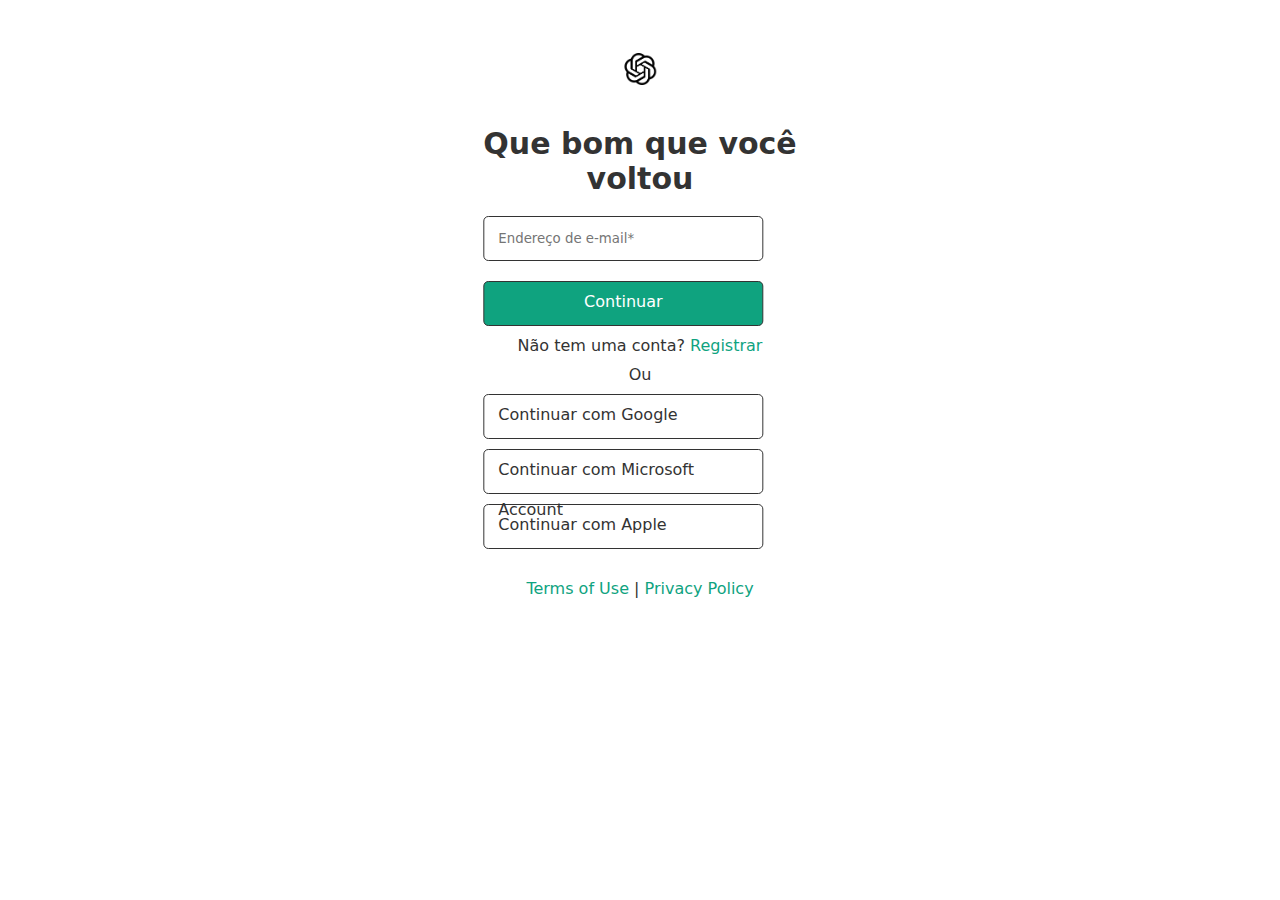
<file: login.html>
<!DOCTYPE html>
<html lang="pt-ao">
<head>
    <meta charset="UTF-8">
    <meta name="viewport" content="width=device-width, initial-scale=1.0">
    <title>Iniciar sessão | ChatGPT</title>
    <link rel="shortcut icon" href="img/chatgpt-small.svg" type="image/x-icon">
    <link rel="stylesheet" href="styles/login.css">
</head>
<body>
    <main>
        <menu class="contain">
            <div>
                <img src="img/chatgpt-big.png" class="logo0" alt="logo openai chatgpt">
            </div>
            <h1>Que bom que você <br>voltou</h1>
        </menu>
            <div class="contain1">
                <div class="inema">
                    <input type="text" name="intext" id="intext" placeholder="Endereço de e-mail*" autocomplete="email">
                </div>
                <div class="cont">
                    <a href="#" class="links">Continuar</a>
                </div>
                <div class="account">Não tem uma conta? <a href="#" class="links">Registrar</a></div>
                <div class="ou">Ou</div>
                <div class="gma"><a href="#" class="links">Continuar com Google</a></div>
                <div class="gma"><a href="#" class="links">Continuar com Microsoft Account</a></div>
                <div class="gma"><a href="#" class="links">Continuar com Apple</a></div>
            </div>
        <footer>
            <p class="foot">
                <a href="#" class="links">Terms of Use</a> | <a href="#" class="links">Privacy Policy</a>
            </p>
        </footer>
    </main>
</body>
</html>
</file>
<file: styles/login.css>
@charset "UTF-8";

* {
    padding: 0px;
    margin: 0px;
    box-sizing: border-box;
    font-family: system-ui, -apple-system, BlinkMacSystemFont, 'Segoe UI', Roboto, Oxygen, Ubuntu, Cantarell, 'Open Sans', 'Helvetica Neue', sans-serif;
}

body {
    position: relative;
}

main {
    background: #ffffff;
    color: #333;

    position: absolute;
    top: 50%;
    left: 50%;
    transform: translate(-50%, 4%);
}

menu.contain {
    display: inline;
    text-align: center;
}

menu.contain > div > img.logo0 {
    width: 32px;
    margin-top: 30px;
}

menu.contain > h1 {
    font-size: 30px;
    margin-top: 37px;
}

div.contain1 {
    display: block;
    margin: auto;
}

div.inema > input {
    display: block;
    width: 280px;
    height: 45px;
    border: 1px solid #333;
    border-radius: 5px;
    padding: 14px;
    margin-top: 20px;
    margin-bottom: 20px;
}

div.cont {
    width: 280px;
    height: 45px;
    background: #0fa37f;
    text-align: center;
    line-height: 2.5em;
    border: 1px solid #333;
    border-radius: 5px;
}

div.cont > a {
    color: #ffffff;
}

div.account {
    text-align: center;
    margin-top: 10px;
}

div.account > a {
    color: #0fa37f;
}

div.ou {
    text-align: center;
    margin-top: 10px;
}

div.gma {
    width: 280px;
    height: 45px;
    text-align: left;
    line-height: 2.5em;
    border: 1px solid #333;
    border-radius: 5px;
    padding-left: 14px;
    margin-top: 10px;
}

div.gma:hover {
    background: #3333331e;
}

div.gma > a {
    color: #333;
}

p.foot {
    text-align: center;
    margin-top: 30px;
}

p.foot > a {
    color: #0fa37f;
}

a.links {
    text-decoration: none;
}
</file>
